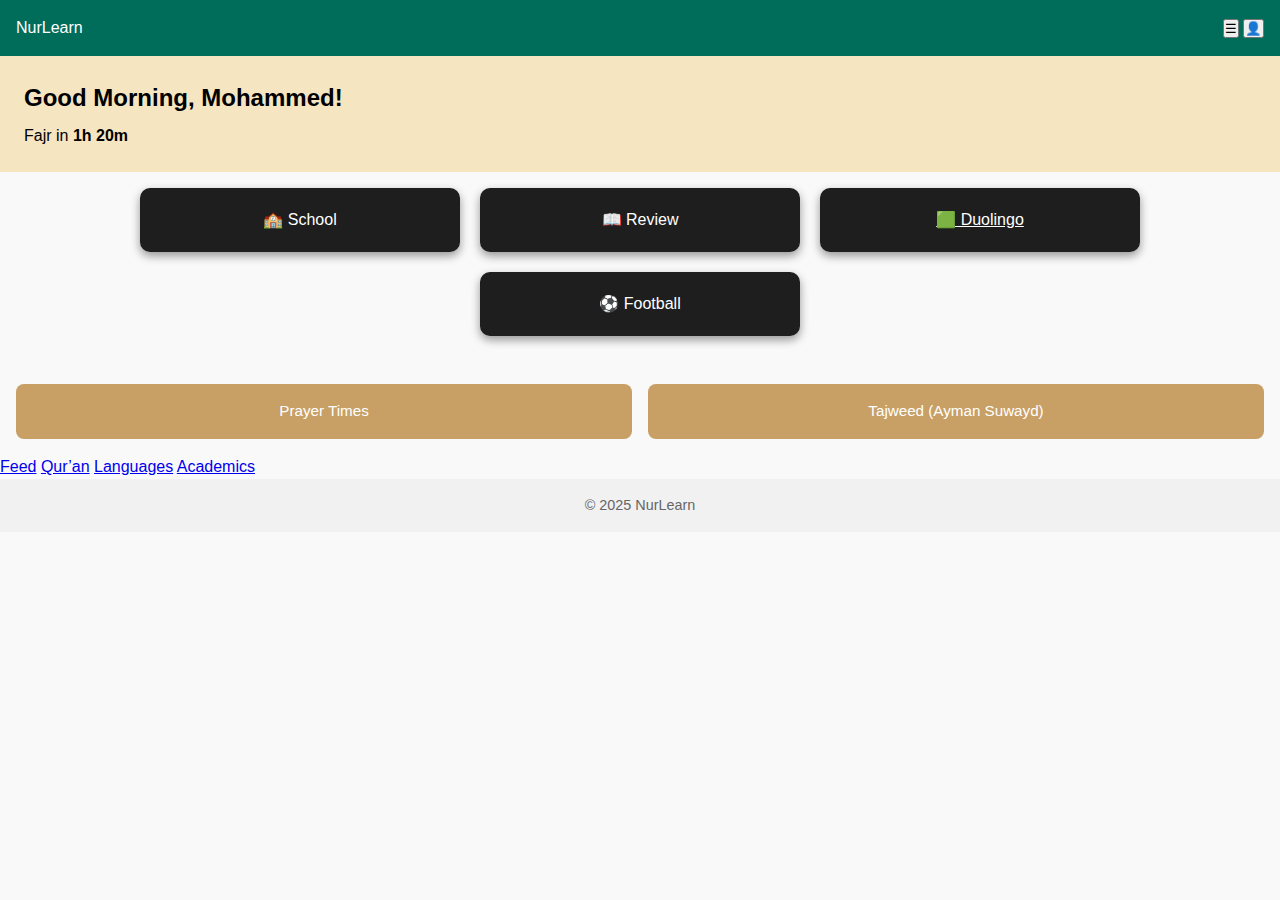
<file: index.html>
<!DOCTYPE html>
<html lang="en">
<head>
  <meta charset="UTF-8"/>
  <meta name="viewport" content="width=device-width,initial-scale=1"/>
  <title>NurLearn Dashboard</title>
  <link rel="stylesheet" href="style.css"/>
</head>
<body>
  <header class="topbar">
    <div class="logo">NurLearn</div>
    <nav class="nav-icons">
      <button aria-label="Menu">☰</button>
      <button aria-label="Profile">👤</button>
    </nav>
  </header>

  <main>
    <section class="hero">
      <h1>Good Morning, Mohammed!</h1>
      <p>Fajr in <strong>1h 20m</strong></p>
    </section>

    <section class="plan-cards">
      <div class="card">🏫 School</div>
      <div class="card">📖 Review</div>
      <a class="card" href="https://www.duolingo.com/profile/mohbl4z3" target="_blank">🟩 Duolingo</a>
      <div class="card">⚽ Football</div>
    </section>

    <section class="quick-links">
       <a href="https://adhkarapp.com/prayer-times" target="_blank">Prayer Times</a>
  <a href="https://www.youtube.com/playlist?list=PLZlv_N0_O1gbY4FN8pZuEPVC9PzQThNn1" target="_blank">Tajweed (Ayman Suwayd)</a>
</section>
      <a href="/feed">Feed</a>
      <a href="tafsir.html">Qur’an</a>
      <a href="/languages">Languages</a>
      <a href="/academics">Academics</a>
    </section>
  </main>

  <footer>
    <p>© 2025 NurLearn</p>
  </footer>
</body>
</html>
</file>
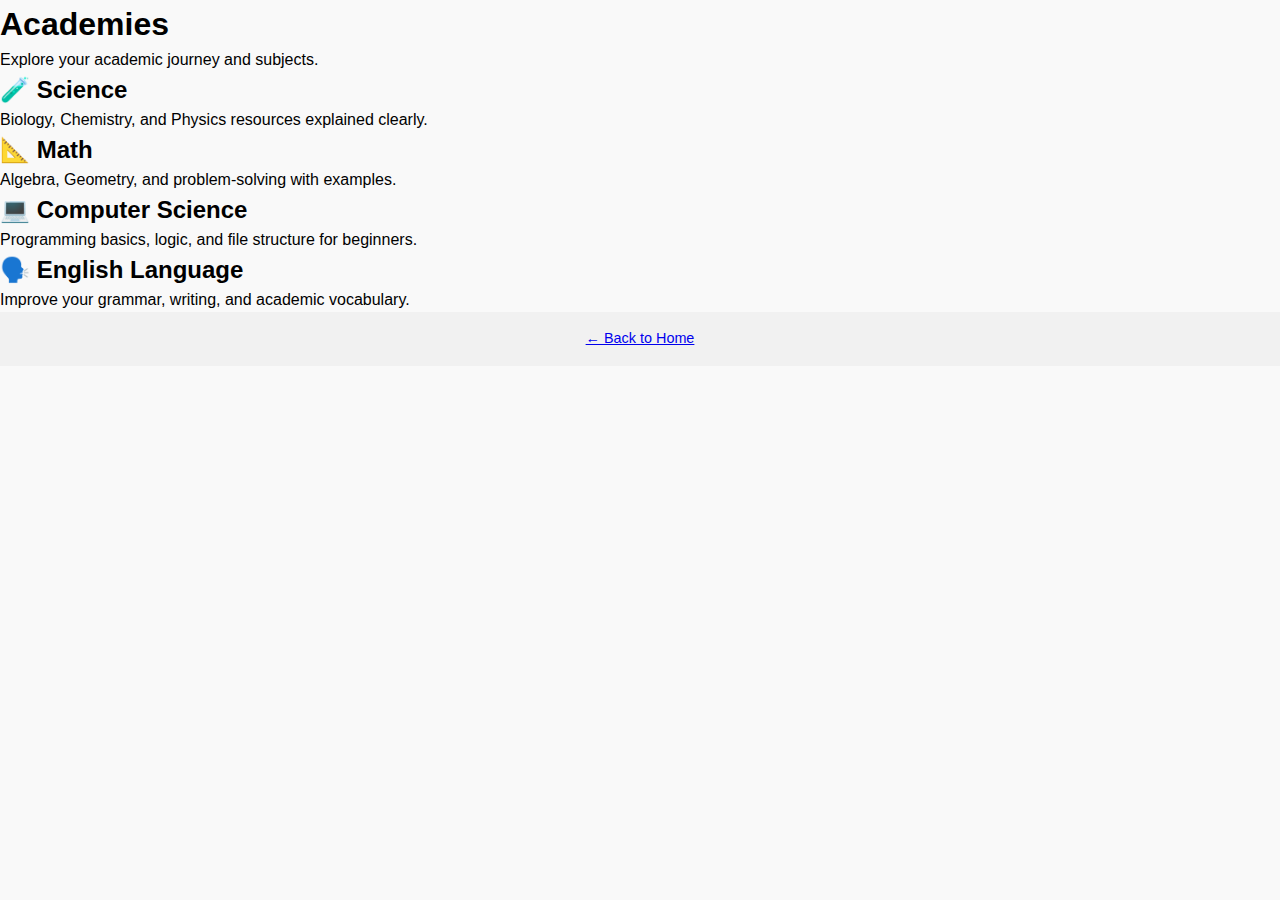
<file: academics.html>
<!DOCTYPE html>
<html lang="en">
<head>
  <meta charset="UTF-8" />
  <meta name="viewport" content="width=device-width, initial-scale=1.0"/>
  <title>NurLearn - Academies</title>
  <link rel="stylesheet" href="style.css" />
</head>
<body>
  <header>
    <h1>Academies</h1>
    <p>Explore your academic journey and subjects.</p>
  </header>

  <section class="section-box">
    <h2>🧪 Science</h2>
    <p>Biology, Chemistry, and Physics resources explained clearly.</p>
  </section>

  <section class="section-box">
    <h2>📐 Math</h2>
    <p>Algebra, Geometry, and problem-solving with examples.</p>
  </section>

  <section class="section-box">
    <h2>💻 Computer Science</h2>
    <p>Programming basics, logic, and file structure for beginners.</p>
  </section>

  <section class="section-box">
    <h2>🗣️ English Language</h2>
    <p>Improve your grammar, writing, and academic vocabulary.</p>
  </section>

  <footer>
    <a href="index.html">← Back to Home</a>
  </footer>
</body>
</html>
</file>
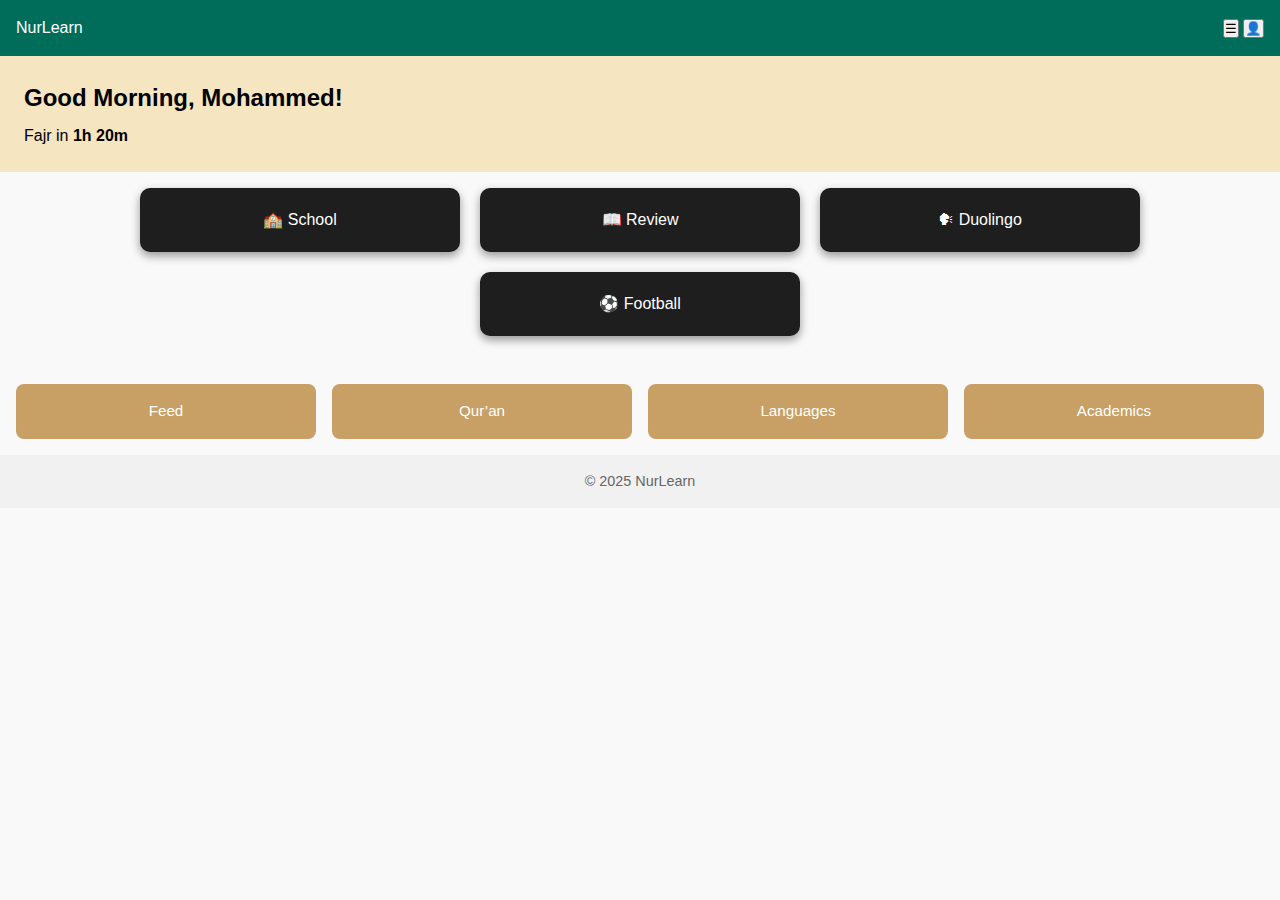
<file: index-1.html>
<!DOCTYPE html>
<html lang="en">
<head>
  <meta charset="UTF-8"/>
  <meta name="viewport" content="width=device-width,initial-scale=1"/>
  <title>NurLearn Dashboard</title>
  <link rel="stylesheet" href="style.css"/>
</head>
<body>
  <header class="topbar">
    <div class="logo">NurLearn</div>
    <nav class="nav-icons">
      <button aria-label="Menu">☰</button>
      <button aria-label="Profile">👤</button>
    </nav>
  </header>

  <main>
    <section class="hero">
      <h1>Good Morning, Mohammed!</h1>
      <p>Fajr in <strong>1h 20m</strong></p>
    </section>

    <section class="plan-cards">
      <div class="card">🏫 School</div>
      <div class="card">📖 Review</div>
      <div class="card">🗣 Duolingo</div>
      <div class="card">⚽ Football</div>
    </section>

    <section class="quick-links">
      <a href="/feed">Feed</a>
      <a href="/quran">Qur’an</a>
      <a href="/languages">Languages</a>
      <a href="/academics">Academics</a>
    </section>
  </main>

  <footer>
    <p>© 2025 NurLearn</p>
  </footer>
</body>
</html>
</file>
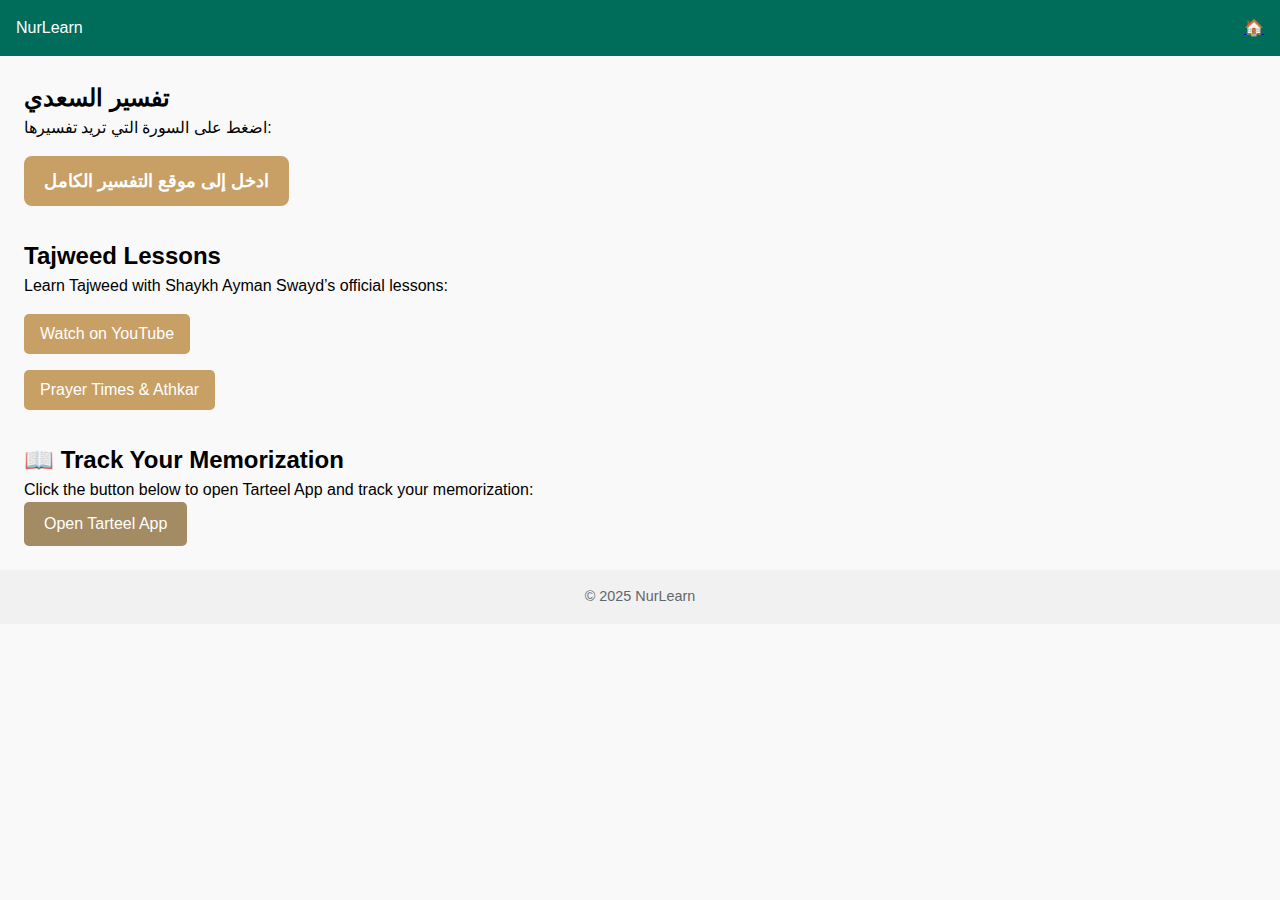
<file: tafsir.html>
<!DOCTYPE html>
<html lang="ar">
<head>
  <meta charset="UTF-8">
  <title>تفسير السعدي</title>
  <link rel="stylesheet" href="style.css">
</head>
<body> 

  <header class="topbar">
    <div class="logo">NurLearn</div>
    <nav class="nav-icons">
      <a href="index.html">🏠</a>
    </nav>
  </header>

  <main style="padding: 1.5rem;">
    
    <!-- تفسير السعدي -->
    <section>
      <h2>تفسير السعدي</h2>
      <p>اضغط على السورة التي تريد تفسيرها:</p>
<a href="https://tafsir.app" target="_blank" class="btn-surah">ادخل إلى موقع التفسير الكامل</a> 
    </section>

    <!-- دروس التجويد -->
    <section class="tajweed-section">
      <h2 style="margin-top: 2rem;">Tajweed Lessons</h2>
      <p>Learn Tajweed with Shaykh Ayman Swayd’s official lessons:</p>
      <a href="https://youtube.com/playlist?list=PLJi21Zen45zQ-p3e38-Wb94LhDKIZ7sac&si=7SlM8bqJF6T-r1rG" target="_blank" style="display:inline-block; padding:0.5rem 1rem; background-color:#c89f65; color:white; border-radius:5px; text-decoration:none; margin-top:1rem;">
        Watch on YouTube
      </a>
    </section>

    <!-- أذكار وأوقات الصلاة -->
    <section>
      <a href="https://athkarapp.com" target="_blank" style="display:inline-block; padding:0.5rem 1rem; background-color:#c89f65; color:white; text-decoration:none; border-radius:5px; margin-top:1rem;">
        Prayer Times & Athkar
      </a>
    </section>

    <!-- تتبع الحفظ -->
  <section>
  <h2 style="margin-top: 2rem;">📖 Track Your Memorization</h2>
  <p>Click the button below to open Tarteel App and track your memorization:</p>
  <a href="https://www.tarteel.ai" target="_blank" style="display:inline-block; padding:10px 20px; background-color:#a38b63; color:white; text-decoration:none; border-radius:5px;">
    Open Tarteel App
  </a>
</section>

  </main>

  <footer style="text-align:center; padding:1rem; font-size:0.9rem; color:#666;">
    <p>© 2025 NurLearn</p>
  </footer>

</body>
</html>
</file>
<file: style.css>
/* إعادة التعيين والأساسيات */
* { margin:0; padding:0; box-sizing:border-box; }
body { font-family: 'Noto Sans', sans-serif; line-height:1.5; background:#f9f9f9; }

/* الشريط العلوي */
.topbar {
  display:flex; justify-content:space-between; align-items:center;
  padding:1rem; background:#006d5b; color:#fff;
}

/* القسم الترحيبي */
.hero {
  padding:1.5rem;
  background:#f5e5c0;
}
.hero h1 { font-family:'Poppins',sans-serif; font-size:1.5rem; margin-bottom:0.5rem; }

/* بطاقات البلان العلوية */
.plan-cards {
  display: flex;
  flex-wrap: wrap;
  justify-content: center;
  gap: 20px;
  padding: 1rem;
}

.card, .plan-card {
  flex: 1 1 300px;
  max-width: 320px;
  min-width: 280px;
  background-color: #1e1e1e;
  color: white;
  border-radius: 10px;
  padding: 20px;
  box-shadow: 0 4px 10px rgba(0, 0, 0, 0.4);
  box-sizing: border-box;
  text-align: center;
  transition: transform 0.2s ease;
}

.card:hover, .plan-card:hover {
  transform: scale(1.02);
}

.plan-card h4 {
  font-size: 22px;
  margin-bottom: 8px;
  color: #ffc107;
}

.plan-card p {
  font-size: 16px;
  margin-bottom: 10px;
}

.plan-card a, .card a {
  color: #4fc3f7;
  text-decoration: none;
  font-weight: bold;
}
.plan-card a:hover, .card a:hover {
  text-decoration: underline;
}

/* روابط سريعة - أيقونات مخصصة */
.quick-links {
  display: grid;
  grid-template-columns: repeat(auto-fit, minmax(120px, 1fr));
  gap: 1rem;
  padding: 1rem;
  margin-top: 1rem;
}
.quick-links a {
  display: flex;
  flex-direction: column;
  align-items: center;
  justify-content: center;
  padding: 1rem;
  background: #c89f65;
  color: white;
  text-decoration: none;
  border-radius: 8px;
  font-size: 0.95rem;
  transition: background 0.3s ease;
}
.quick-links a:hover {
  background: #a67c43;
}

/* textarea achievement box */
textarea#achievements {
  width: 100%;
  padding: 0.5rem;
  border-radius: 6px;
  border: 1px solid #ccc;
}

/* التذييل */
footer {
  text-align: center;
  padding: 1rem;
  font-size: 0.9rem;
  color: #666;
  background-color: #f1f1f1;
}
.btn-surah {
  display: inline-block;
  background-color: #c89f65;
  color: white;
  padding: 12px 20px;
  text-decoration: none;
  border-radius: 8px;
  font-size: 1.1rem;
  margin-top: 1rem;
  font-weight: bold;
  transition: background-color 0.3s;
}

.btn-surah:hover {
  background-color: #a87e4d;
}
</file>
